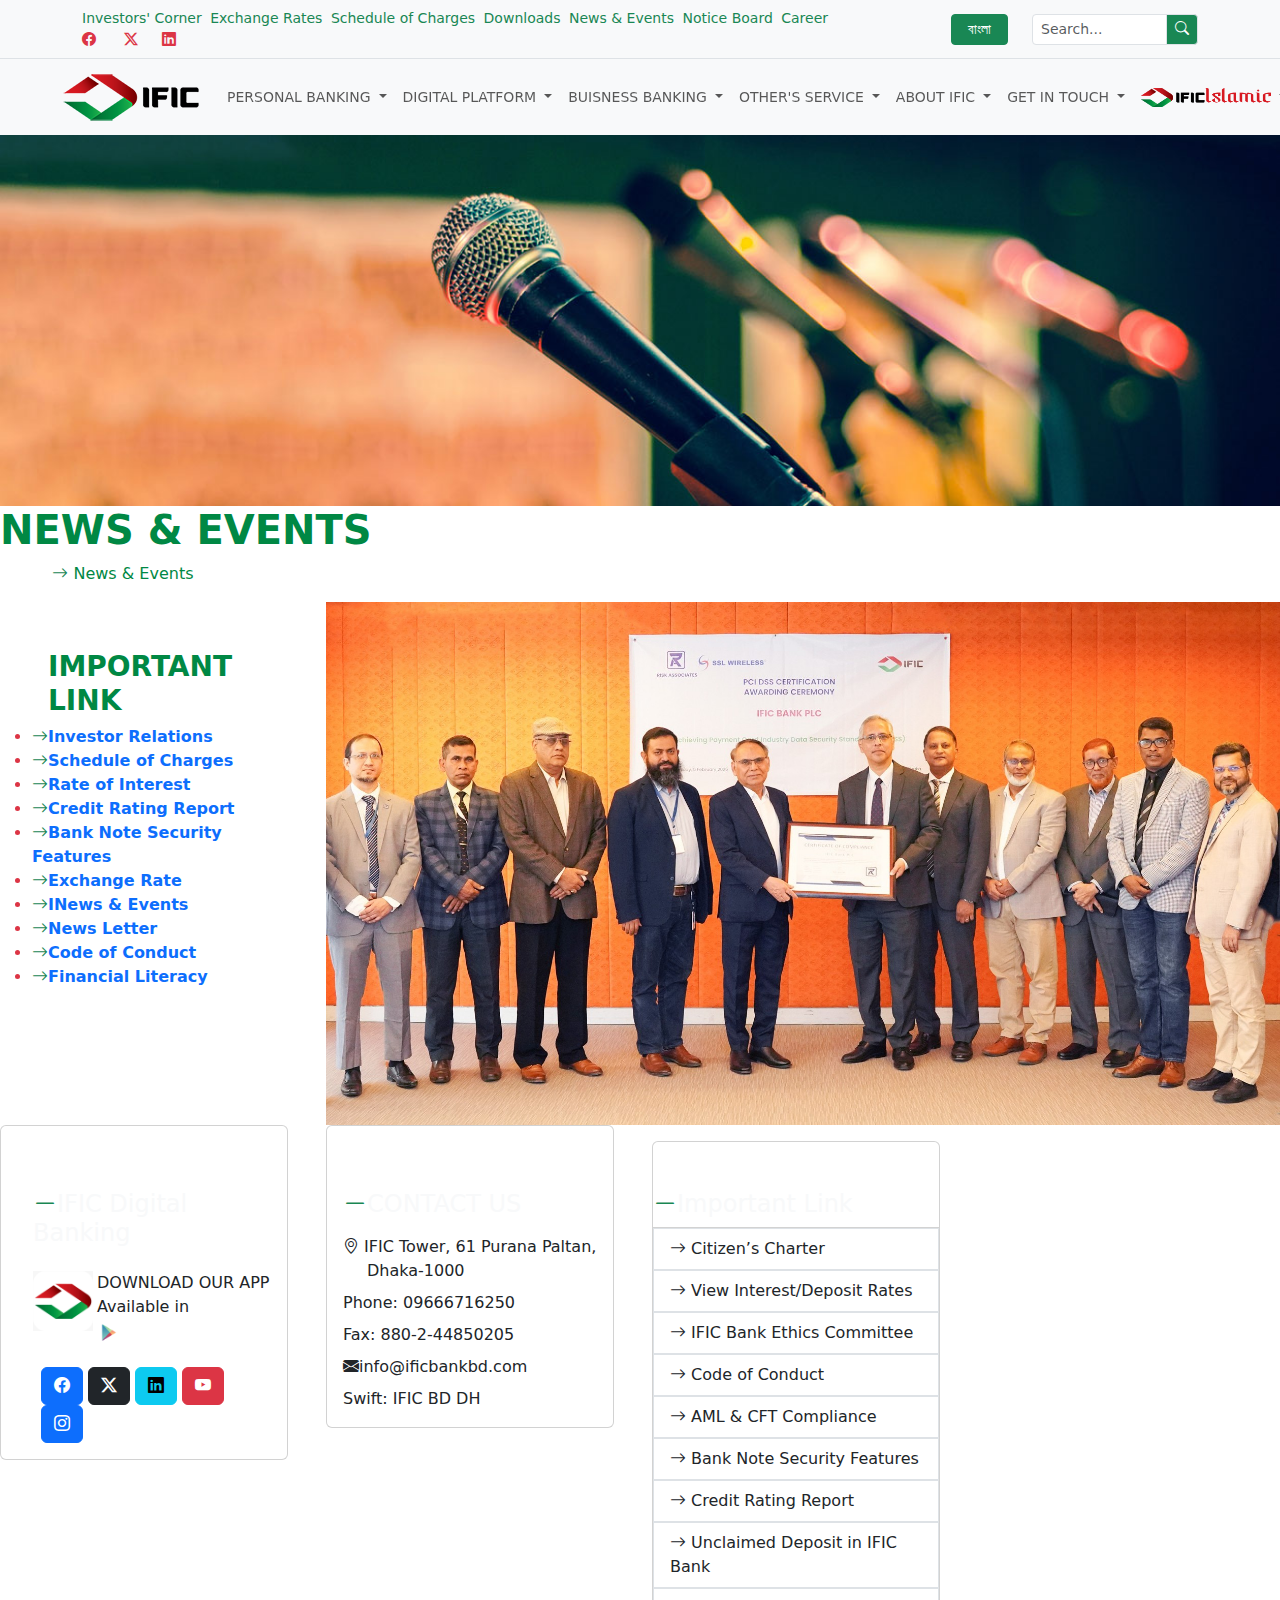
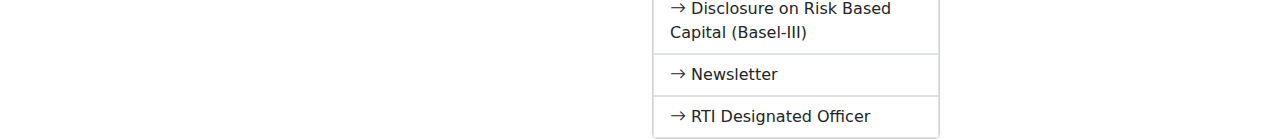
<file: news.html>
<!DOCTYPE html>
<html lang="en">

<head>
    <meta charset="UTF-8">
    <meta name="viewport" content="width=device-width, initial-scale=1.0">
    <title>News</title>
    <link rel="stylesheet" href="style.css">
    <link rel="stylesheet" href="bootstrap-5.3.8-dist/bootstrap/css/bootstrap.min.css">
    <link rel="stylesheet" href="https://cdn.jsdelivr.net/npm/bootstrap-icons@1.13.1/font/bootstrap-icons.min.css">
</head>

<body>
    <header class="sticky-top">

        <div class="container-fluid bg-light py-2 border-bottom d-none d-md-block">
            <div class="container">
                <div class="row align-items-center">
                    <div class="col-md-9">
                        <ul class="list-inline mb-0 small">
                            <li class="list-inline-item me-1"><a href="#"
                                    class="text-decoration-none text-success">Investors' Corner</a></li>
                            <li class="list-inline-item me-1"><a href="#"
                                    class="text-decoration-none text-success">Exchange Rates</a></li>
                            <li class="list-inline-item me-1"><a href="#"
                                    class="text-decoration-none text-success">Schedule of Charges</a></li>
                            <li class="list-inline-item me-1"><a href="#"
                                    class="text-decoration-none text-success">Downloads</a></li>
                            <li class="list-inline-item me-1"><a href="#" class="text-decoration-none text-success">News
                                    & Events</a></li>
                            <li class="list-inline-item me-1"><a href="#"
                                    class="text-decoration-none text-success">Notice Board</a></li>
                            <li class="list-inline-item me-5"><a href="#"
                                    class="text-decoration-none text-success">Career</a></li>
                            <li class="list-inline-item me-1"><a href="#"
                                    class="text-decoration-none me-4 text-danger"><i class="bi bi-facebook"></i></a>
                                <span><a href="#" class="me-4 text-danger"><i
                                            class="bi bi-twitter-x"></i></a></span><span><a href="#"
                                        class="me-4 text-danger"><i class="bi bi-linkedin"></i></a></span>
                            </li>

                        </ul>
                    </div>
                    <div class="col-md-1 text-end">
                        <button class="btn btn-sm btn-success px-3">বাংলা</button>

                    </div>
                    <div class="input-group input-group-sm col-md-1" style="width: 190px;">
                        <input type="text" class="form-control" placeholder="Search...">
                        <span class="input-group-text bg-success text-white">
                            <i class="bi bi-search"></i>
                        </span>
                    </div>
                </div>
            </div>
        </div>
        <!-- main nav -->
        <nav class="navbar navbar-expand-lg bg-body-tertiary ">
            <div class="container-fluid">
                <a class="navbar-brand ms-5" href="#"><img src="/image/IFIC-Logo.png" alt=""></a>
                <button class="navbar-toggler" type="button" data-bs-toggle="collapse"
                    data-bs-target="#navbarNavDropdown" aria-controls="navbarNavDropdown" aria-expanded="false"
                    aria-label="Toggle navigation">
                    <span class="navbar-toggler-icon"></span>
                </button>
                <div class="collapse navbar-collapse" id="navbarNavDropdown">
                    <ul class="navbar-nav">
                        <li class="nav-item dropdown ">
                            <a class="nav-link dropdown-toggle" href="#" role="button" data-bs-toggle="dropdown"
                                aria-expanded="false">
                                PERSONAL BANKING
                            </a>
                            <ul class="dropdown-menu bg-green-dropdown">
                                <li><a class="dropdown-item" href="#">Deposit Products</a></li>
                                <li><a class="dropdown-item" href="#">Loan Products</a></li>
                                <li><a class="dropdown-item" href="#">Crads</a></li>
                                <li><a class="dropdown-item" href="#">IFIC Women Banking</a></li>
                                <li><a class="dropdown-item" href="#">Others</a></li>
                            </ul>
                        </li>
                        <li class="nav-item dropdown">
                            <a class="nav-link dropdown-toggle" href="#" role="button" data-bs-toggle="dropdown"
                                aria-expanded="false">
                                DIGITAL PLATFORM
                            </a>
                            <ul class="dropdown-menu bg-green-dropdown">
                                <li><a class="dropdown-item" href="#">IFIC Digital Account Opening</a></li>
                                <li><a class="dropdown-item" href="#">IFIC Amar Bank App & <br>iBanking</a></li>
                                <li><a class="dropdown-item" href="#">IFIC VIVR</a></li>
                                <li><a class="dropdown-item" href="#">IFIC Amar Trade</a></li>
                                <li><a class="dropdown-item" href="#">IFIC Corporate Banking</a></li>
                                <li><a class="dropdown-item" href="#">SMS Banking</a></li>
                                <li><a class="dropdown-item" href="#">Self Service Statement <br>Request</a></li>
                                <li><a class="dropdown-item" href="#">Self Service Income Tax <br> Return Proof
                                        Submittion</a></li>
                                <li><a class="dropdown-item" href="#">NBR Tax Return</a></li>
                            </ul>
                        </li>
                        <li class="nav-item dropdown">
                            <a class="nav-link dropdown-toggle" href="#" role="button" data-bs-toggle="dropdown"
                                aria-expanded="false">
                                BUISNESS BANKING
                            </a>
                            <ul class="dropdown-menu bg-green-dropdown">
                                <li><a class="dropdown-item" href="#">IFIC Offshore Banking</a></li>
                                <li><a class="dropdown-item" href="#">Trade Finance</a></li>
                                <li><a class="dropdown-item" href="#">SME & Agri Buisness</a></li>
                                <li><a class="dropdown-item" href="#">Sustainable Finance</a></li>
                                <li><a class="dropdown-item" href="#">Treasury Buisness</a></li>
                                <li><a class="dropdown-item" href="#">Corporate Buisness</a></li>
                                <li><a class="dropdown-item" href="#">IFIC Secuiretes Limited</a></li>
                                <li><a class="dropdown-item" href="#">IFIC Investment Limited</a></li>
                            </ul>
                        </li>
                        <li class="nav-item dropdown">
                            <a class="nav-link dropdown-toggle" href="#" role="button" data-bs-toggle="dropdown"
                                aria-expanded="false">
                                OTHER'S SERVICE
                            </a>
                            <ul class="dropdown-menu bg-green-dropdown">
                                <li><a class="dropdown-item" href="#">IFIC Amar Protibeshi</a></li>
                                <li><a class="dropdown-item" href="#">IFIC One Stop Service</a></li>
                                <li><a class="dropdown-item" href="#">Locker Services</a></li>
                                <li><a class="dropdown-item" href="#">Remittance Services</a></li>
                                <li><a class="dropdown-item" href="#">Sanchaypatro Services</a></li>
                                <li><a class="dropdown-item" href="#">NRB Accounts</a></li>
                                <li><a class="dropdown-item" href="#">Student File</a></li>
                                <li><a class="dropdown-item" href="#">Government Services <br>Investmentwindow</a></li>
                            </ul>
                        </li>
                        <li class="nav-item dropdown">
                            <a class="nav-link dropdown-toggle" href="#" role="button" data-bs-toggle="dropdown"
                                aria-expanded="false">
                                ABOUT IFIC
                            </a>
                            <ul class="dropdown-menu bg-green-dropdown">
                                <li><a class="dropdown-item" href="#">About us</a></li>
                                <li><a class="dropdown-item" href="#">Corporate Governance</a></li>
                                <li><a class="dropdown-item" href="#">Head of Division</a></li>
                                <li><a class="dropdown-item" href="#">Managment Structure</a></li>
                                <li><a class="dropdown-item" href="#">Subsdiaries & Affiliates</a></li>
                                <li><a class="dropdown-item" href="#">Human Resource (HR)</a></li>
                            </ul>
                        </li>
                        <li class="nav-item dropdown">
                            <a class="nav-link dropdown-toggle" href="#" role="button" data-bs-toggle="dropdown"
                                aria-expanded="false">
                                GET IN TOUCH
                            </a>
                            <ul class="dropdown-menu bg-green-dropdown">
                                <li><a class="dropdown-item" href="#">Branch</a></li>
                                <li><a class="dropdown-item" href="#">Uposhakha</a></li>
                                <li><a class="dropdown-item" href="#">ATM</a></li>
                                <li><a class="dropdown-item" href="#">Locator</a></li>
                                <li><a class="dropdown-item" href="#">24/7 Customer Care</a></li>
                            </ul>
                        </li>
                        </li>
                        <li class="nav-item dropdown">
                            <a class="nav-link dropdown-toggle " href="#" role="button" data-bs-toggle="dropdown"
                                aria-expanded="false">
                                <img src="/image/i_logo.png" alt="" style="width: 130px;">
                            </a>
                            <ul class="dropdown-menu bg-green-dropdown">
                                <li><a class="dropdown-item" href="#">Shariah Supervisory <br> Committee</a></li>
                                <li><a class="dropdown-item" href="#">Deposit Products</a></li>
                                <li><a class="dropdown-item" href="#">Investment Products</a></li>
                                <li><a class="dropdown-item" href="#">FAQs</a></li>
                                <li><a class="dropdown-item" href="#">Schedule of Charge </a></li>
                                <li><a class="dropdown-item" href="#">Rate Per Annum</a></li>
                            </ul>
                        </li>
                    </ul>
                </div>
            </div>
        </nav>
    </header>

    <!--News-banner-->
    <section>
        <div class="banner-container">
            <img src="./image/News-and-Events.jpg" class="d-block w-100" alt="">
            <div class="overlay-box w-50 d-none d-md-block d-lg-block">
                <h1 class="fw-bold">NEWS & EVENTS</h1>
                <p><a href="/index.html" class="text-decoration-none text-white">Home</a> <i class="bi bi-arrow-right gap-2 text-success"></i> News & Events</p>
            </div>
        </div>
    </section>
<!--New-part-->

<section>
    <div class="container-fulid">
        <div class="row">
            <div class="col-3">
                <h3 class="ms-5 mt-5 fw-bold">IMPORTANT LINK</h3>
                <div class="sidebar" >
                    
                   <ul class="fw-bold text-danger" >
                    <li><a href="#" class="text-decoration-none"> <i class="bi bi-arrow-right gap-3 text-success"></i>Investor Relations</a></li>
                    <li><a href="#" class="text-decoration-none mt-3"> <i class="bi bi-arrow-right gap-2 text-success"></i>Schedule of Charges</a></li>
                    <li><a href="#" class="text-decoration-none mt-3"> <i class="bi bi-arrow-right gap-2 text-success"></i>Rate of Interest</a></li>
                    <li><a href="#" class="text-decoration-none"> <i class="bi bi-arrow-right gap-2 text-success"></i>Credit Rating Report</a></li>
                    <li><a href="#" class="text-decoration-none"> <i class="bi bi-arrow-right gap-2 text-success"></i>Bank Note Security Features</a></li>
                    <li><a href="#" class="text-decoration-none"> <i class="bi bi-arrow-right gap-2 text-success"></i>Exchange Rate</a></li>
                    <li><a href="#" class="text-decoration-none"> <i class="bi bi-arrow-right gap-2 text-success"></i>INews & Events</a></li>
                    <li><a href="#" class="text-decoration-none"> <i class="bi bi-arrow-right gap-2 text-success"></i>News Letter</a></li>
                    <li><a href="#" class="text-decoration-none"> <i class="bi bi-arrow-right gap-2 text-success"></i>Code of Conduct</a></li>
                    <li><a href="#" class="text-decoration-none"> <i class="bi bi-arrow-right gap-2 text-success"></i>Financial Literacy</a></li>
                   </ul>
                </div>
            </div>
            <div class="col-9"><img src="./image/news-banner.jpeg" class="w-100"></div>
        </div>
    </div>
</section>
    <footer>
        <div class="container-fulid" id="footer_text">
            <div class="row">
                <div class="col">
                    <div class="card" id="footer_text" style="width: 18rem;">
                        <div class="card-body">
                            <h4 class="ms-3 mt-5 text-light"> <i class="bi bi-dash-lg text-success"></i>IFIC Digital
                                Banking</h4>
                            <div class="d-inline-flex mt-3">
                                <div class="ms-3 me-1">
                                    <img src="./image/ificsm.jpg" width="60px">
                                </div>
                                <div>
                                    <div>DOWNLOAD OUR APP</div>
                                    <div class="mt-0">Available in</div>
                                    <img src="./image/google-play3.png" alt="" width="60px">
                                    <img src="./image/apple-store3.png" alt="" width="60px">
                                </div>
                            </div>
                            <div class="ms-4 mt-4">
                                <a href="#"><i class="bi bi-facebook btn btn-primary"></i></a>
                                <a href="#"><i class="bi bi-twitter-x btn btn-dark"></i></a>
                                <a href="#"><i class="bi bi-linkedin btn btn-info"></i></a>
                                <a href="#"><i class="bi bi-youtube btn btn-danger"></i></a>
                                <a href="#"><i class="bi bi-instagram btn btn-primary"></i></a>
                            </div>
                        </div>
                    </div>
                </div>
                <div class="col">
                    <div class="card" style="width: 18rem;" id="footer_text">
                        <div class="card-body">
                            <h4 class="card-title text-light mt-5"> <i class="bi bi-dash-lg text-success"></i>CONTACT US
                            </h4>
                            <div class="mt-3"> <i class="bi bi-geo-alt"></i> IFIC Tower, 61 Purana Paltan, <span
                                    class="ms-4">Dhaka-1000</span></div>
                            <div class="mt-2">Phone: 09666716250</div>
                            <div class="mt-2">Fax: 880-2-44850205</div>
                            <div class="mt-2"><i class="bi bi-envelope-fill"></i>info@ificbankbd.com</div>
                            <div class="mt-2">Swift: IFIC BD DH</div>
                        </div>
                    </div>
                </div>
                <div class="col">
                    <div class="card mt-3" style="width: 18rem;" id="footer_text">
                        <h4 class="card-title text-light mt-5"> <i class="bi bi-dash-lg text-success"></i>Important
                            Link
                        </h4>
                        <ul class="list-group list-group-flush">
                            <div id="footer_text">
                                <a href="#" class="text-decoration-none">
                                    <li class="list-group-item" id="footer_text_li"><i class="bi bi-arrow-right"></i>
                                        Citizen’s Charter</li>
                                </a>
                                <a href="#" class="text-decoration-none">
                                    <li class="list-group-item" id="footer_text_li"><i class="bi bi-arrow-right"></i>
                                        View Interest/Deposit Rates</li>
                                </a>
                                <a href="#" class="text-decoration-none">
                                    <li class="list-group-item" id="footer_text_li"><i class="bi bi-arrow-right"></i>
                                        IFIC Bank Ethics Committee</li>
                                </a>
                                <a href="#" class="text-decoration-none">
                                    <li class="list-group-item" id="footer_text_li"><i class="bi bi-arrow-right"></i>
                                        Code of Conduct</li>
                                </a>
                                <a href="#" class="text-decoration-none">
                                    <li class="list-group-item" id="footer_text_li"><i class="bi bi-arrow-right"></i>
                                        AML & CFT Compliance</li>
                                </a>
                                <a href="#" class="text-decoration-none">
                                    <li class="list-group-item" id="footer_text_li"><i class="bi bi-arrow-right"></i>
                                        Bank Note Security Features</li>
                                </a>
                                <a href="#" class="text-decoration-none">
                                    <li class="list-group-item" id="footer_text_li"><i class="bi bi-arrow-right"></i>
                                        Credit Rating Report</li>
                                </a>
                                <a href="#" class="text-decoration-none">
                                    <li class="list-group-item" id="footer_text_li"><i class="bi bi-arrow-right"></i>
                                        Unclaimed Deposit in IFIC Bank</li>
                                </a>
                                <a href="#" class="text-decoration-none">
                                    <li class="list-group-item" id="footer_text_li"><i class="bi bi-arrow-right"></i>
                                        Disclosure on Risk Based Capital
                                        (Basel-III)</li>
                                </a>
                                <a href="#" class="text-decoration-none">
                                    <li class="list-group-item" id="footer_text_li"><i class="bi bi-arrow-right"></i>
                                        Newsletter</li>
                                </a>
                                <a href="#" class="text-decoration-none">
                                    <li class="list-group-item" id="footer_text_li"><i class="bi bi-arrow-right"></i>
                                        RTI Designated Officer</li>
                                </a>

                            </div>
                        </ul>
                    </div>
                </div>
                <div class="col">

                </div>
            </div>
        </div>
    </footer>

    <script src="bootstrap-5.3.8-dist/bootstrap/js/bootstrap.bundle.min.js"></script>
</body>

</html>
</file>
<file: style.css>
* {
    margin: 0;
    padding: 0;
    box-sizing: border-box; 
}

body {
    margin: 0;
    padding: 0;
}

/* Sudhu boro screen-e hover kaj korbe (Laptop/Desktop) */
@media (min-width: 992px) {
    .navbar .nav-item.dropdown:hover .dropdown-menu {
        display: block;
        margin-top: 0; /* Nav-er sathe gap thik rakhar jonno */
        color: green;
    }
}/* 1. Main Nav Item er setup */
.navbar-nav .nav-item {
    position: relative; /* Dag-taki thik jaygay rakhar jonno */
    padding: 0 ;
}

/* 2. Bam pasher "|" dag-ta (By default height 0 thakbe) */
.navbar-nav .nav-item::before {
    content: "";
    position: absolute;
    left: 0;
    top: 0;
    width: 2px;
    height: 0; /* Shuru-te height nai */
    background-color: #008844; /* IFIC Green color */
    transition: height 0.4s ease; /* Animation speed */
}

/* 3. Mouse rakhle (Hover) dag-ta upor theke niche nambey */
.navbar-nav .nav-item:hover::before {
    height: 100%; /* Mouse rakhle height full hobe */
}

/* 4. Arrow rotate animation */
.dropdown-toggle::after {
    display: inline-block;
    transition: transform 0.4s ease; /* Smooth ghurbe */
}

.nav-item.dropdown:hover .dropdown-toggle::after {
    transform: rotate(180deg); /* Arrow matha uchu korbe */
}
:hover {
    color: #008844 !important;
}
.nav-item.dropdown {
    font-size: 14px;
}
.dropdown-item {
    font-size: 13px;
}
/* 1. Dropdown Menu-r Background ar Border thik kora */
.bg-green-dropdown {
    background-color: #008844 !important; /* IFIC-er Green */
    border-radius: 0; /* Mentor-er kotha moto shob square */
    border: none;

}

/* 2. Vetorer Link (Item) gulor style */
.bg-green-dropdown .dropdown-item {
    color: white !important;
    /* padding: 12px 20px; */
    border-bottom: 1px solid rgb(226, 223, 223) !important; /* Choto choto divider */
}
/* 4. Hover korle ektu dark green hobe */
.bg-green-dropdown .dropdown-item:hover {
    background-color: #bd2d20 !important;
    color: #ffffff !important;
}
/* Arrow icon-ke bold ar boro kora */
.carousel-control-prev-icon,
.carousel-control-next-icon {
    width: 3rem; /* Boro korar jonno */
    height: 3rem;
    background-size: 100% 100%;
    /* Stroke thickness baranor trick (SVG filter) */
    filter: drop-shadow(0px 0px 1px black) contrast(150%); 
}
/* Default obosthay halka thakbe */
.carousel-control-prev,
.carousel-control-next {
    width: 5%; /* Click korar jayga ektu boro kora */
    transition: all 0.3s ease;
}

/* Hover korle background shada ba dark kora */
.carousel-control-prev:hover .carousel-control-prev-icon,
.carousel-control-next:hover .carousel-control-next-icon {
    background-color: rgba(67, 73, 70, 0.724); /* IFIC Green hover */
    border-radius: 50%; /* Gol shape-er jonno */
    transform: scale(1.1); /* Ektu boro hobe */
}
.btn-3g{
    width: 220px;
    background-color: #008844;
    padding: 10px;
    border: none;
    font-size: 20px;
    color: #ffffff;
    font-weight: bold;
}
.btn-3g:hover{
    background-color: #bd2d20 !important;
    color: #ffffff !important;
}
.ific{
    font-size: 100px !important;
    color: rgb(108, 114, 120) !important;
    
}
.ific_child{
    color: black !important;
    font-weight: bold;
    margin-top: 65px;
    margin-left: -320px;

}
.underline{
    border-bottom: 4px solid;
    padding-bottom: 25px;
    border-color: #008844;
}
@media (max-width: 991px) {
    #hide {
        display: none !important;
    }
}
/* @media (max-width: 991px) {
    .ific {
        font-size: 50px !important;
       margin-top: -10px;
    }
} */
 .card-link{
    text-decoration: none;
    color: #008844;
 }
</file>
